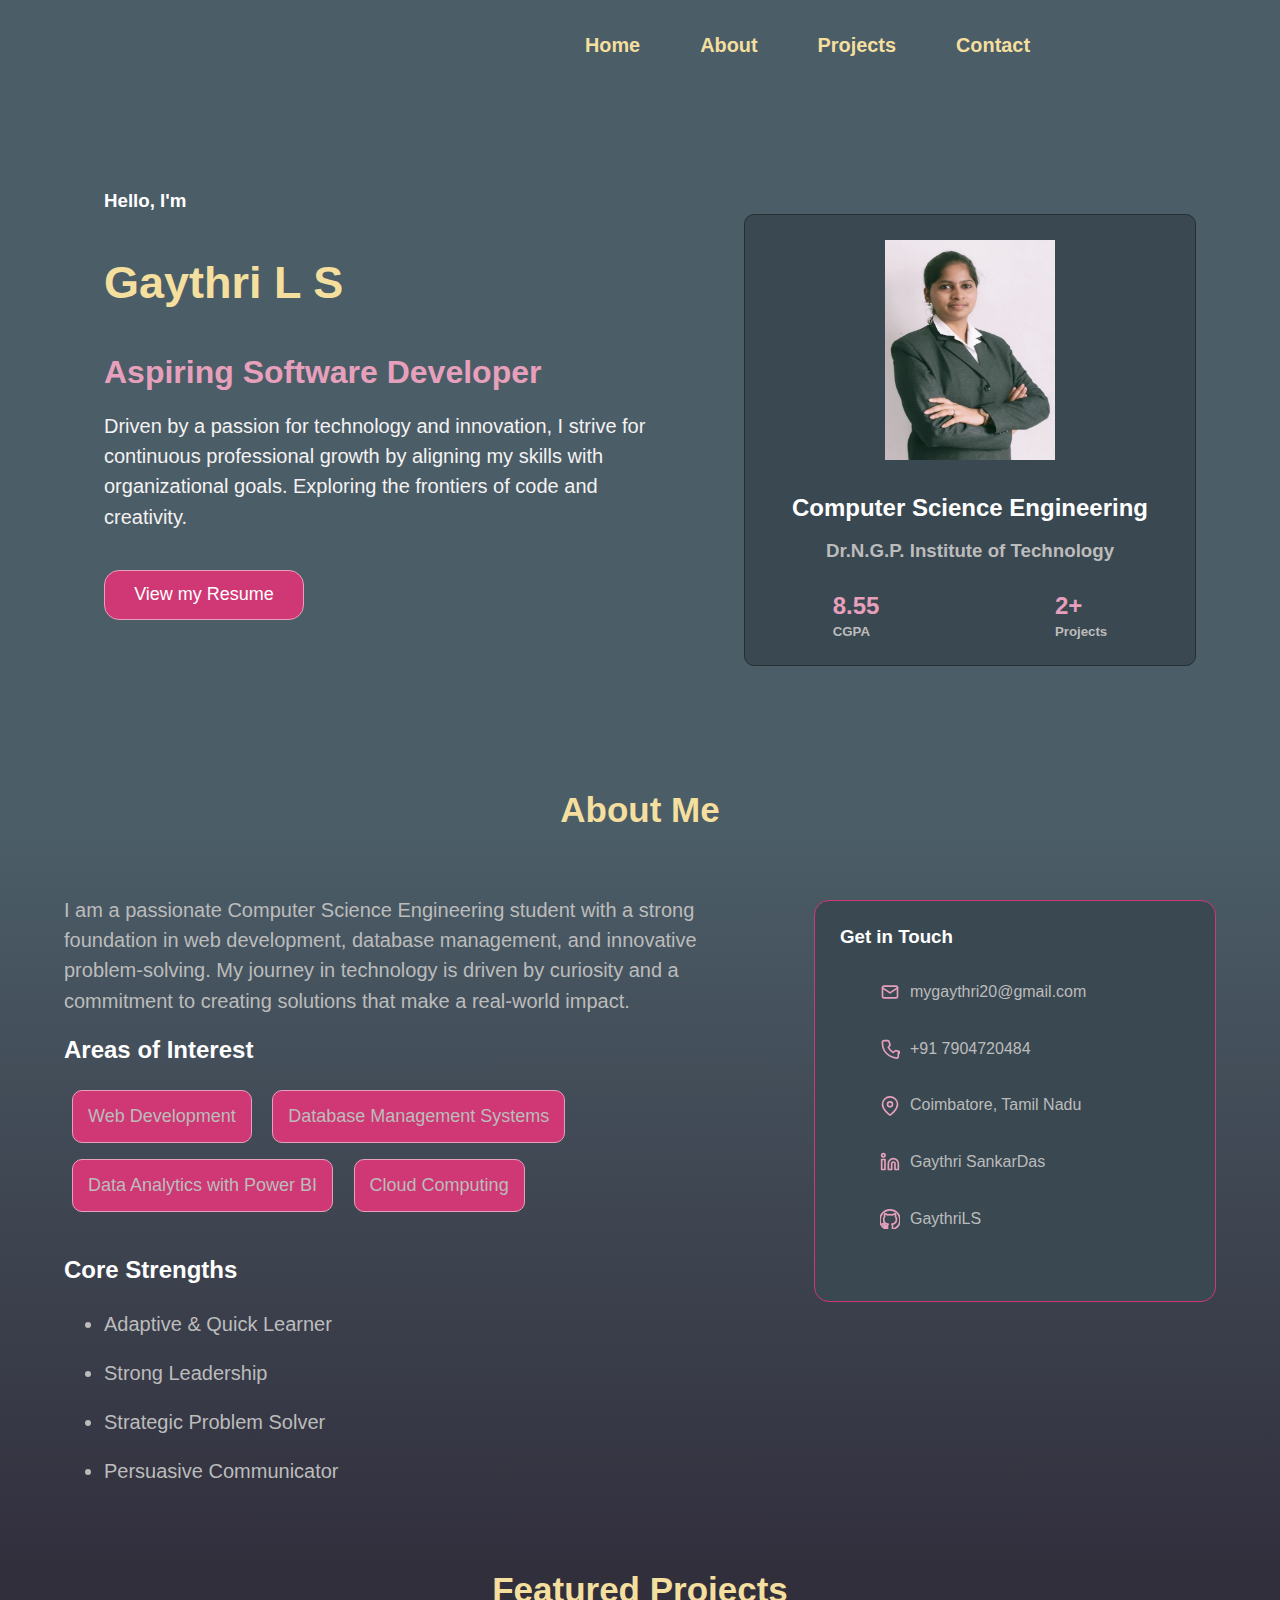
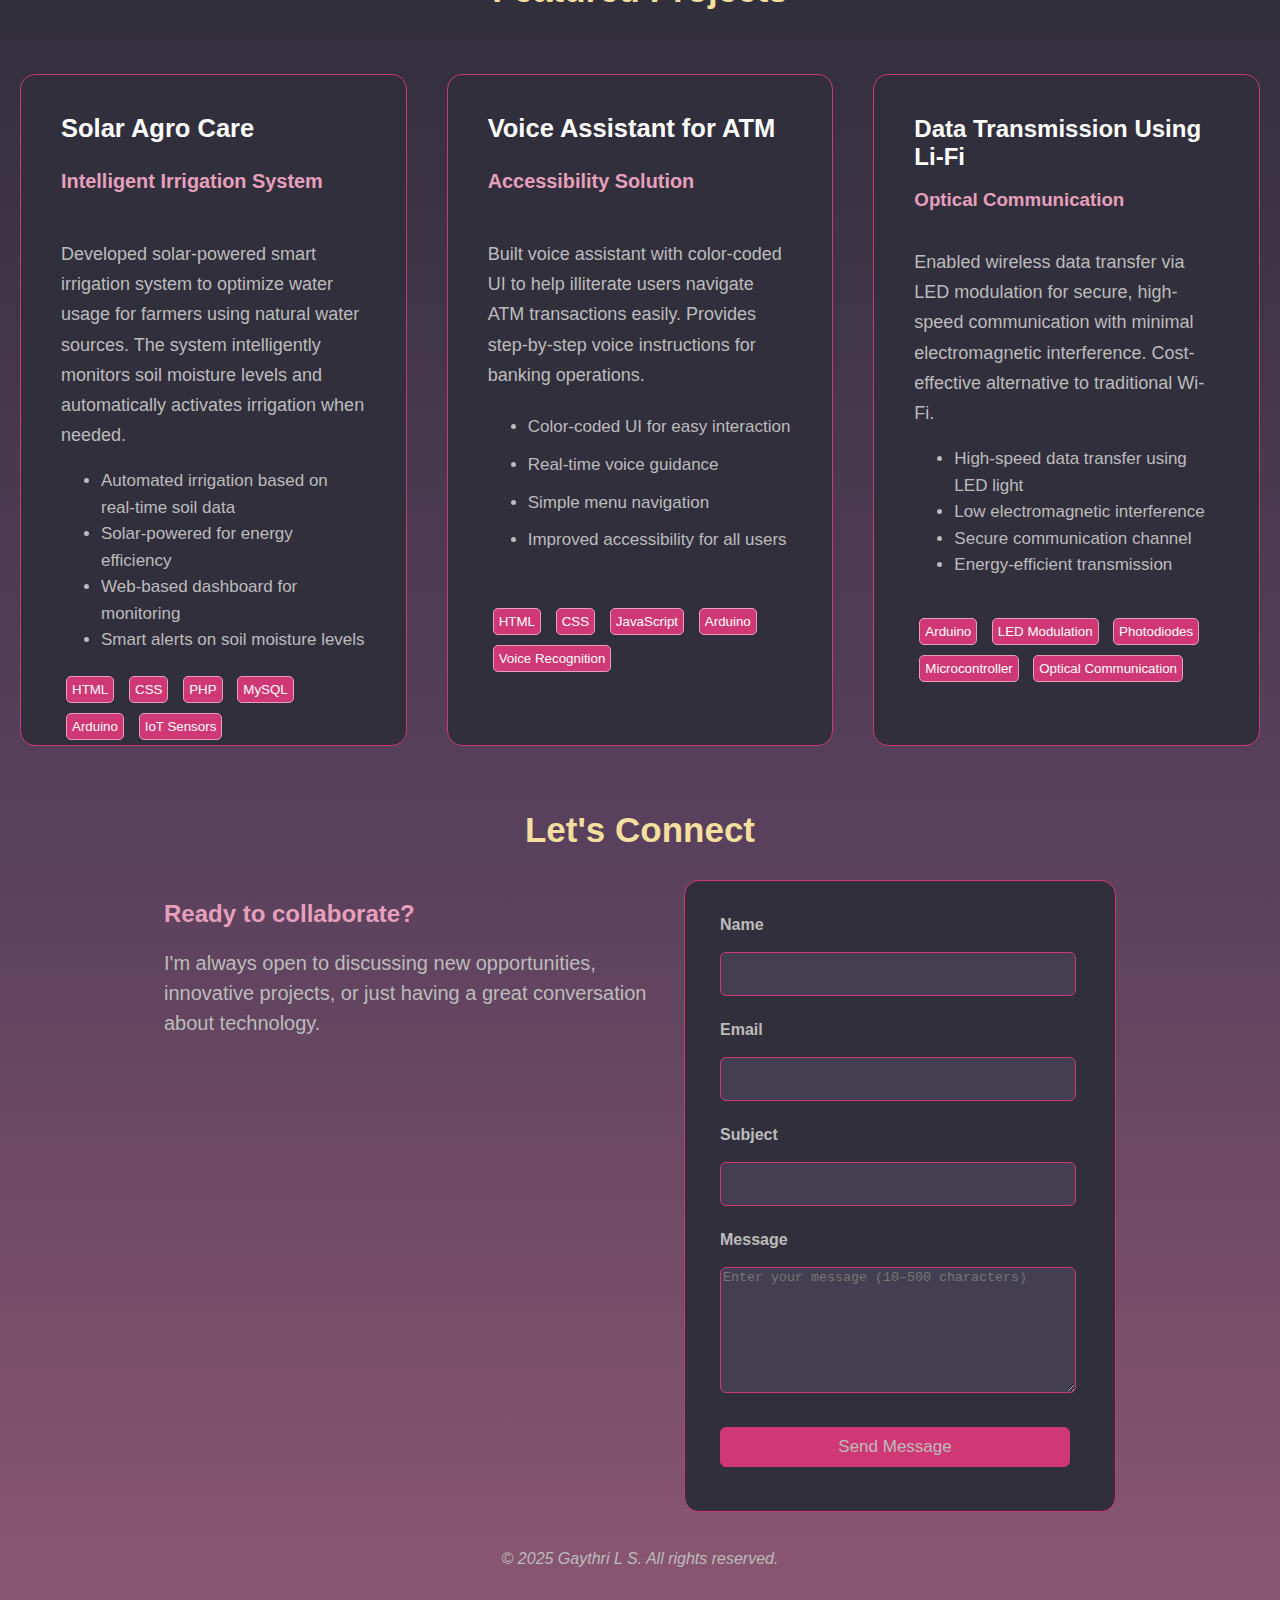
<file: index.html>
<!DOCTYPE html>
<html lang="en">
<head>
    <meta charset="UTF-8">
    <meta name="viewport" content="width=device-width, initial-scale=1.0">
    <title>Portfolio</title>
    <link rel="stylesheet" href="css/portfolio.css">
</head>
<body>
    <nav class="menu">
        <div class="box">
        <a href="#Home"><h3>Home</h3></a>
        <a href="#About_me"><h3>About</h3></a>
        <a href="#Projects"><h3>Projects</h3></a>
        <a href="#Contact_me"><h3>Contact</h3></a>
        </div>
    </nav>
    <section class="home" id="Home">
        <div class="home1">
            <h3 style="color: white;">Hello, I'm</h3>
            <p style="color: #f4df9f; font-size: 45px;"><strong>Gaythri L S</strong></p>
            <h2 style="color: #e7a0bc; font-size: 32px;">Aspiring Software Developer</h2>
            <p style="color: rgb(244, 242, 242); font-size: 20px; line-height: 0.8cm;">Driven by a passion for technology and innovation, I strive for continuous professional growth by aligning my skills with organizational goals. Exploring the frontiers of code and creativity.</p>
            <br>
            <a href="gaythri-l-s-resume.pdf" target="_blank"><button class="view">View my Resume</button></a>
        </div>
        <div class="home2">
            <center>
            <img src="images\profile.jpg" alt="GAYTHRI_L_S_" width="170px" height="220px" style="padding-top: 25px;"></center>
            <div class="home21">
            <h2 style="color: white;">Computer Science Engineering</h2><br>
            <h3 style="color: rgb(188, 188, 188)">Dr.N.G.P. Institute of Technology</h3>
            </div>
            <div class="home22">
                <div class="b1">
                    <h2 style="color: #e7a0bc; padding-bottom: 4px;">8.55</h2>
                    <h5 style="color: rgb(188, 188, 188);">CGPA</h5>
                </div>
                <div class="b2">
                    <h2 style="color: #e7a0bc; padding-bottom: 4px;">2+</h2>
                    <h5 style="color: rgb(188, 188, 188);">Projects</h5>
                </div>
            </div>
        </div>
    </section>
    <section id="About_me">
    <h1 style="color:#f4df9f; text-align: center; font-size: 35px; background-color: #4B5D67;">About Me</h1>
    <div class="about">
            <div class="about1">
                <p style="color: rgb(188, 188, 188); font-size: 20px; line-height: 0.8cm;">I am a passionate Computer Science Engineering student with a strong foundation in web development, database management, and innovative problem-solving. My journey in technology is driven by curiosity and a commitment to creating solutions that make a real-world impact.</p>
                <h2 style="color: white;">Areas of Interest</h2>
                <br>
                <div class="skill">
                    <button>Web Development</button>
                    <button>Database Management Systems</button>
                    <button>Data Analytics with Power BI</button>
                    <button>Cloud Computing</button>
                </div>
                <br><br>
                <h2 style="color: white;">Core Strengths</h2>
                <div class="str">
                    <ul style="list-style-type: disc;">
                        <li>Adaptive & Quick Learner</li>
                        <li>Strong Leadership</li>
                        <li>Strategic Problem Solver</li>
                        <li>Persuasive Communicator</li>
                    </ul>
                </div>
            </div>
            <div class="about2">
                <h3 style="color: white;">Get in Touch</h3>
                <div class="contact">
                    <ul>
                        <li><svg xmlns="http://www.w3.org/2000/svg" viewBox="0 0 24 24" width="40" height="40" fill="none" stroke="#e7a0bc" stroke-width="2" stroke-linecap="round" stroke-linejoin="round">
  <rect x="3" y="5" width="18" height="14" rx="2" ry="2"/>
  <polyline points="3,7 12,13 21,7"/>
</svg>mygaythri20@gmail.com</li>
                        <li><svg xmlns="http://www.w3.org/2000/svg" viewBox="0 0 24 24" width="40" height="40" fill="none" stroke="#e7a0bc" stroke-width="2" stroke-linecap="round" stroke-linejoin="round">
  <path d="M22 16.92V21a2 2 0 0 1-2.18 2 19.79 19.79 0 0 1-8.63-3.07 19.51 19.51 0 0 1-6-6A19.79 19.79 0 0 1 2.92 4.18 2 2 0 0 1 5 2h4.09a2 2 0 0 1 2 1.72c.12.81.37 1.6.73 2.34a2 2 0 0 1-.45 2.18L9.91 10.09a16 16 0 0 0 6 6l1.85-1.45a2 2 0 0 1 2.18-.45c.74.36 1.53.61 2.34.73a2 2 0 0 1 1.72 2z"/>
</svg>+91 7904720484</li>
                        <li><svg xmlns="http://www.w3.org/2000/svg" viewBox="0 0 24 24" width="40" height="40" fill="none" stroke="#e7a0bc" stroke-width="2" stroke-linecap="round" stroke-linejoin="round">
  <path d="M21 10c0 7-9 13-9 13s-9-6-9-13a9 9 0 0 1 18 0z"/>
  <circle cx="12" cy="10" r="3"/>
</svg>Coimbatore, Tamil Nadu</li>
                        <li><svg xmlns="http://www.w3.org/2000/svg" viewBox="0 0 24 24" width="40" height="40" fill="none" stroke="#e7a0bc" stroke-width="2" stroke-linecap="round" stroke-linejoin="round">
  <path d="M16 8a6 6 0 0 1 6 6v7h-4v-7a2 2 0 0 0-2-2h0a2 2 0 0 0-2 2v7h-4v-7a6 6 0 0 1 6-6z"/>
  <rect x="2" y="9" width="4" height="12"/>
  <circle cx="4" cy="4" r="2"/>
</svg>Gaythri SankarDas</li>
                        <li><svg xmlns="http://www.w3.org/2000/svg" viewBox="0 0 24 24" width="40" height="40" fill="none" stroke="#e7a0bc" stroke-width="2" stroke-linecap="round" stroke-linejoin="round">
  <path d="M12 1C5.37 1 0 6.37 0 13a12 12 0 0 0 8.21 11.43c.6.11.82-.26.82-.58v-2.17c-3.34.73-4.04-1.61-4.04-1.61-.55-1.39-1.35-1.76-1.35-1.76-1.1-.76.08-.74.08-.74 1.21.09 1.85 1.26 1.85 1.26 1.08 1.85 2.84 1.31 3.53 1 .11-.79.42-1.31.76-1.61-2.67-.3-5.47-1.34-5.47-5.94 0-1.31.47-2.38 1.24-3.22-.13-.3-.54-1.52.12-3.17 0 0 1.01-.32 3.3 1.23a11.3 11.3 0 0 1 6 0c2.28-1.55 3.29-1.23 3.29-1.23.67 1.65.26 2.87.13 3.17.77.84 1.24 1.91 1.24 3.22 0 4.61-2.81 5.63-5.49 5.92.43.38.82 1.1.82 2.22v3.29c0 .32.22.69.83.58A12 12 0 0 0 24 13c0-6.63-5.37-12-12-12z"/>
</svg>GaythriLS</li>
                    </ul>
                </div>
            </div>                      
    </div>
    </section>
    <section id="Projects">
    <h1 style="color:#f4df9f; text-align: center; font-size: 35px; background-color: #322F3D;">Featured Projects</h1>
    <div class="proj">
        <div class="proj1">
            <div class="content">
                <h2>Solar Agro Care</h2><br>
                <h3>Intelligent Irrigation System</h3><br>
                <p>Developed solar-powered smart irrigation system to optimize water usage for farmers using natural water sources. The system intelligently monitors soil moisture levels and automatically activates irrigation when needed.</p>
                <ul>
                    <li>Automated irrigation based on real-time soil data</li>
                    <li>Solar-powered for energy efficiency</li>
                    <li>Web-based dashboard for monitoring</li>
                    <li>Smart alerts on soil moisture levels</li>
                </ul>
                <button>HTML</button>
                <button>CSS</button>
                <button>PHP</button>
                <button>MySQL</button>
                <button>Arduino</button>
                <button>IoT Sensors</button>
            </div>
        </div>
        <div class="proj2">
            <div class="content">
                <h2>Voice Assistant for ATM</h2><br>
                <h3>Accessibility Solution</h3><br>
                <p>Built voice assistant with color-coded UI to help illiterate users navigate ATM transactions easily. Provides step-by-step voice instructions for banking operations.</p>
                <ul style="line-height: 1cm;">
                    <li>Color-coded UI for easy interaction</li>
                    <li>Real-time voice guidance</li>
                    <li>Simple menu navigation</li>
                    <li>Improved accessibility for all users</li>
                </ul><br>
                <button>HTML</button>
                <button>CSS</button>
                <button>JavaScript</button>
                <button>Arduino</button>
                <button>Voice Recognition</button>
            </div>
        </div>
        <div class="proj3">
            <div class="content">
                <h2>Data Transmission Using Li-Fi</h2><br>
                <h3>Optical Communication</h3><br>
                <p>Enabled wireless data transfer via LED modulation for secure, high-speed communication with minimal electromagnetic interference. Cost-effective alternative to traditional Wi-Fi.</p>
                <ul style="line-height: 1cm;">
                    <li>High-speed data transfer using LED light</li>
                    <li>Low electromagnetic interference</li>
                    <li>Secure communication channel</li>
                    <li>Energy-efficient transmission</li>
                </ul><br>
                <button>Arduino</button>
                <button>LED Modulation</button>
                <button>Photodiodes</button>
                <button>Microcontroller</button>
                <button>Optical Communication</button>
            </div>
        </div>
    </div>
    </section>
    <section id="Contact_me">
    <h1 style="color:#f4df9f; text-align: center; font-size: 35px; background-color: #59405C;">Let's Connect</h1>
    <div class="msg"><br><br><br>
        <div class="msg1">
            <h2 style="color: #e7a0bc;">Ready to collaborate?</h2>
            <p style="color: rgb(188, 188, 188); font-size: 20px; line-height: 0.8cm;">I'm always open to discussing new opportunities, innovative projects, or just having a great conversation about technology.</p>
        </div>
        <div class="msg2">
            <div class="msg21">
                <input type="hidden" name="form-name" value="contact">                 
                <label for="name"><b>Name</b></label><br><br>
                <input type="text" id="name" name="name" pattern="^[A-Za-z. ]+$" required>
                <label for="mail"><b>Email</b></label><br><br>
                <input type="email" id="mail" name="mail" pattern="^[a-zA-Z0-9._%+-]+@gmail\.com$" required>
                <label for="sub"><b>Subject</b></label><br><br>
                <input type="text" id="sub" name="sub" minlength="10" required>
                <label for="message"><b>Message</b></label><br><br>
                <textarea id="message" name="message" rows="5" cols="30" minlength="10" maxlength="500" placeholder="Enter your message (10–500 characters)" required></textarea>
                <input type="submit" class="send" id="send" name="send" value="Send Message" style="background-color: #cf3874;">
                </form>
            </div>
        </div>
    </div>
    </section>
    <footer>
    <address>© 2025 Gaythri L S. All rights reserved.</address>
    </footer>
</body>
</html>
</file>
<file: css/portfolio.css>
body{
            margin: 0;
            padding: 0;
            font-family: Arial, Helvetica, sans-serif;      
        }
        h1,h2,h3,h4,h5,h6{
            margin: 0;
            padding: 0;
        }
        .menu{
            width: 100%;
            height: 90px;
            background-color: #4B5D67;
            justify-items: flex-end;
            font-size: 17px;
        }
        .box{
            width: 450px;
            display: flex;
            justify-content: flex-end;
            align-items: center;
            gap: 60px;
            height: 90px;
            /* border: 2px solid #785ce9; */
            margin-right: 250px;
        }
        .box a{
            color: #f4df9f;
            text-decoration: none;
        }
        .home{
            width: 100%;
            height: 700px;
            background-color: #4B5D67;
            display: flex;
            justify-content: center;
            align-items: center;
            gap: 60px   ;
        }
        .home1{
            width: 550px;
            height: 500px;
            margin: 5px;
            padding: 20px;
            /* background-color: black; */
        }
        .home2{
            width: 450px;
            height: 450px;
            margin: 5px;
            background-color: #3a4851;
            border: 1px solid #252e34;
            border-radius: 10px;
        }
        .home21{
            margin: 30px;
            display: flex;
            flex-direction: column;
            justify-content: center;
            align-items: center;
        }
        .view{
            width: 200px;
            height: 50px;
            font-size: 18px;
            background-color: #cf3874;
            color: white;
            border: 1px solid #e7a0bc;
            border-radius: 15px;
        }
        .home22{
            display: flex;
            justify-content: space-around
        }
        .b1,.b2{
            justify-content: center;
            align-items: center;
        }
        .about{
            width: 100%;
            height: 700px;
            background-image:linear-gradient(#4B5D67,#322F3D);  
            display: flex   ;
            justify-content: center;
            /* align-items: center; */
            padding-top: 40px;
            gap: 40px;  
        }
        .about1{
            width: 700px;
            height: 650px;
            margin: 5px;
            /* background-color: aqua; */
        }
        .about2{
            width: 350px;
            height: 350px;
            padding: 25px;
            margin: 5px;
            background-color: #3a4851;
            border: 1px solid #cf3874;
            border-radius: 15px;
            margin-top: 30px;
        }
        .skill button{
            background-color: #cf3874;
            border: 1px solid #e7a0bc;
            border-radius: 10px;
            padding: 15px;
            margin: 8px;
            color: rgb(188, 188, 188);
            font-size: 18px;
        }
        .str ul li{
            align-items: center; 
            gap: 10px;            
            font-size: 20px;
            color: rgb(188, 188, 188);
            line-height: 1.3cm;
        }
        .contact ul li{
            display: flex;
            align-items: center; 
            gap: 10px;            
            font-size: 16px;
            color: rgb(188, 188, 188);
            line-height: 1.5cm;
        }
        .contact svg{
            width: 20px;
            height: 20px;
        }
        .proj{
            width: 100%;
            height: 800px;
            background-image: linear-gradient(#322F3D,#59405C);
            display: flex;
            justify-content: center;
            align-items: center;
        }
        .proj1,.proj2,.proj3{
            width: 400px;
            height: 670px;
            margin: 20px;
            background-color: #322F3D;
            border: 1px solid #cf3874;
            border-radius: 15px;
        }
        .proj1,.proj2,.proj3 ul li{
            color: rgb(188, 188, 188);
            font-size: 17px;
            line-height: 0.7cm;
        }
        .proj button{
            background-color: #cf3874;
            border: 1px solid #e7a0bc;
            color: white;
            border-radius: 5px;
            padding: 5px;
            margin: 5px;
        }
        .content{
            padding: 5px;
            margin: 35px;
        }
        .content h2{
            color: white;
        }
        .content h3{
            color: #e7a0bc;
        }
        .content p{
            color: rgb(188, 188, 188); 
            font-size: 18px; 
            line-height: 0.8cm;
        }
        .content ul{
            list-style-type: disc; 
        }
        .msg{
            width: 100%;
            height: 700px;
            background-image: linear-gradient(#59405C,#87556F);
            display: flex;
            justify-content: center;
        }
        .msg1{
            width: 500px;
            height: 200px;
            margin: 10px;
            padding-top: 40px;
        }
        .msg2{
            width: 400px;
            height: 600px;
            background-color: #322F3D;
            border: 1px solid #cf3874;
            border-radius: 15px;
            margin: 10px;
            margin-top: 30px;
            padding: 15px;
        }
        .msg21{
            margin: 20px;
        }
        .msg21 input{
            width: 350px; 
            height: 40px; 
            border: 1px solid #cf3874; 
            border-radius: 6px; 
            color: rgb(188, 188, 188); 
            background-color: #433f51;
            margin-bottom: 25px;
        }
        .msg21 textarea{
            width: 350px; 
            height: 120px; 
            border: 1px solid #cf3874; 
            border-radius: 6px; 
            color: rgb(188, 188, 188); 
            background-color: #433f51;
            margin-bottom: 30px;
        }
        .msg21 label{
            color: rgb(188, 188, 188);
        }
        .send{
            width: 350px;
            height: 50px;
            background-color: #cf3874;
            border: 1px solid #e7a0bc;
            border-radius: 8px;
            font-size: 17px;
            color: white;
            padding: 5px;
        }
        footer{
            background-color: #87556F;
            height: 50px;
        }
        address{
            color: rgb(188, 188, 188); 
            text-align: center;
        }
</file>
